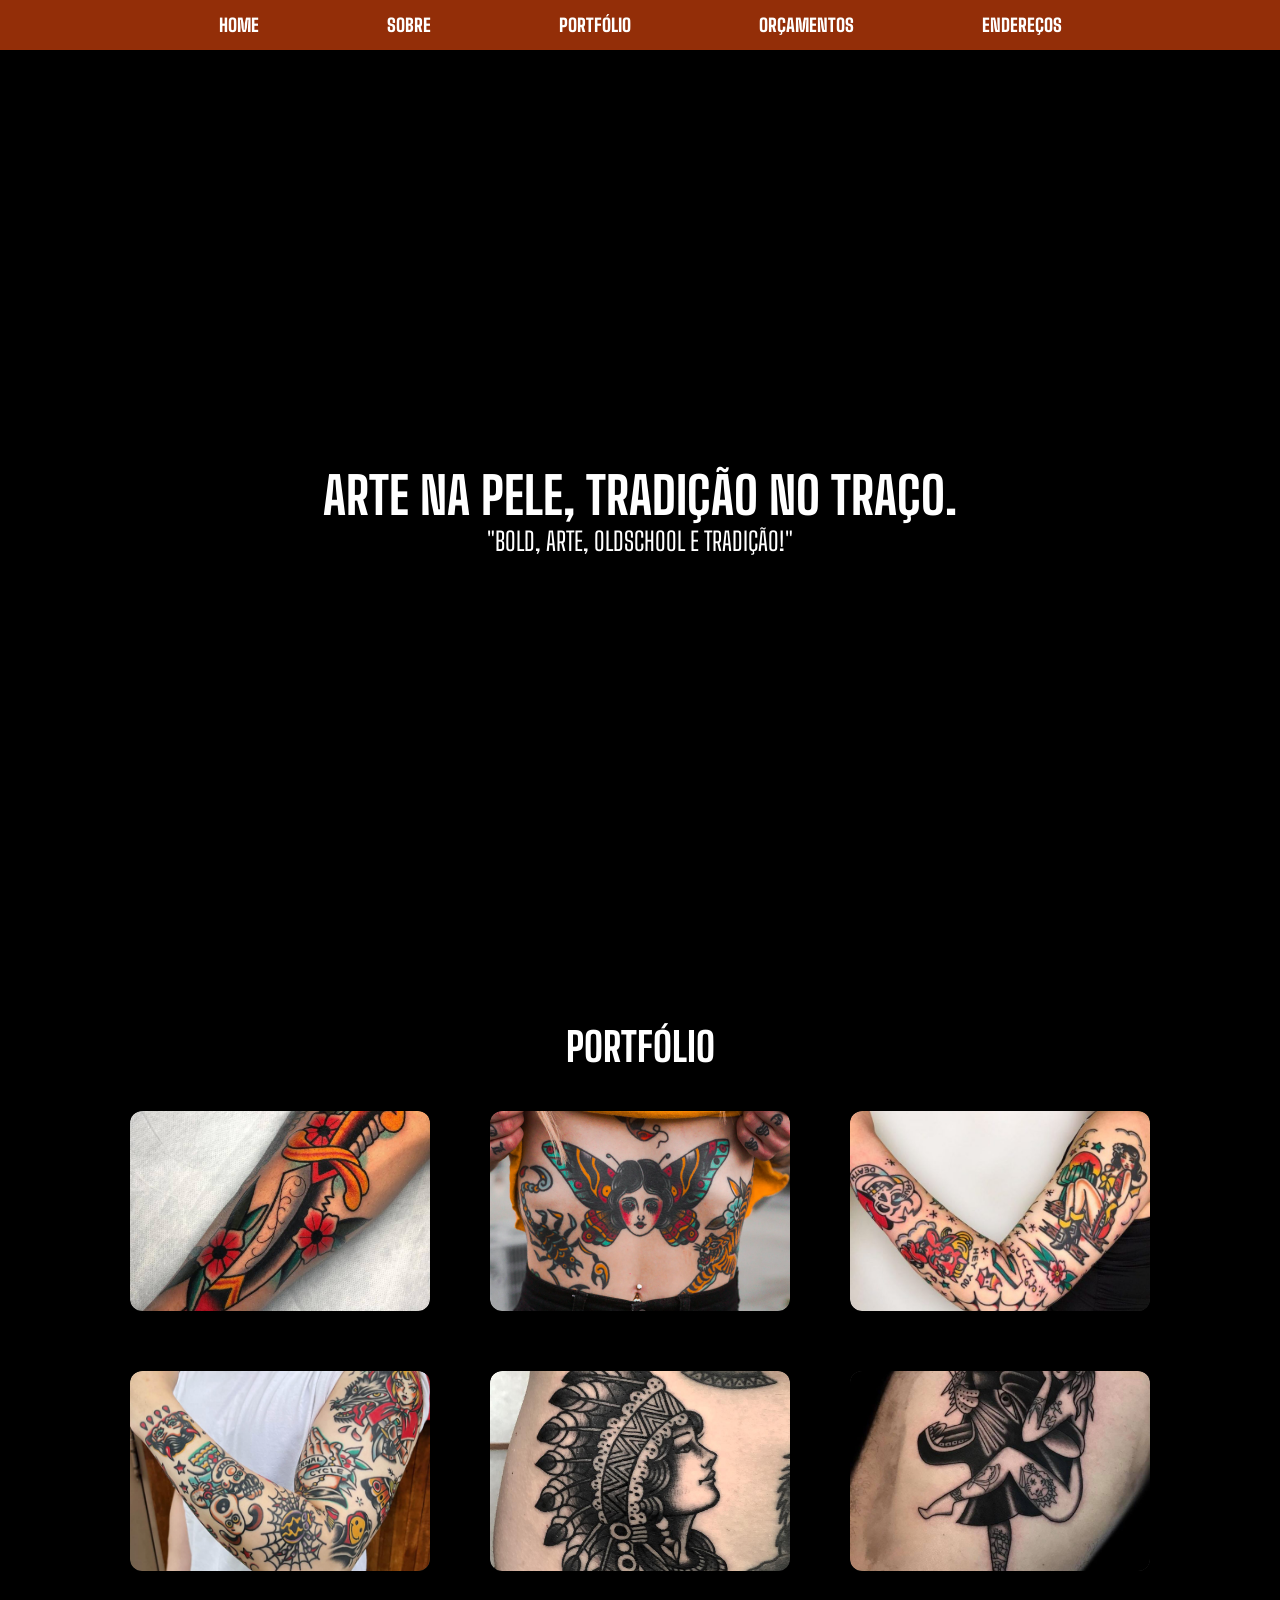
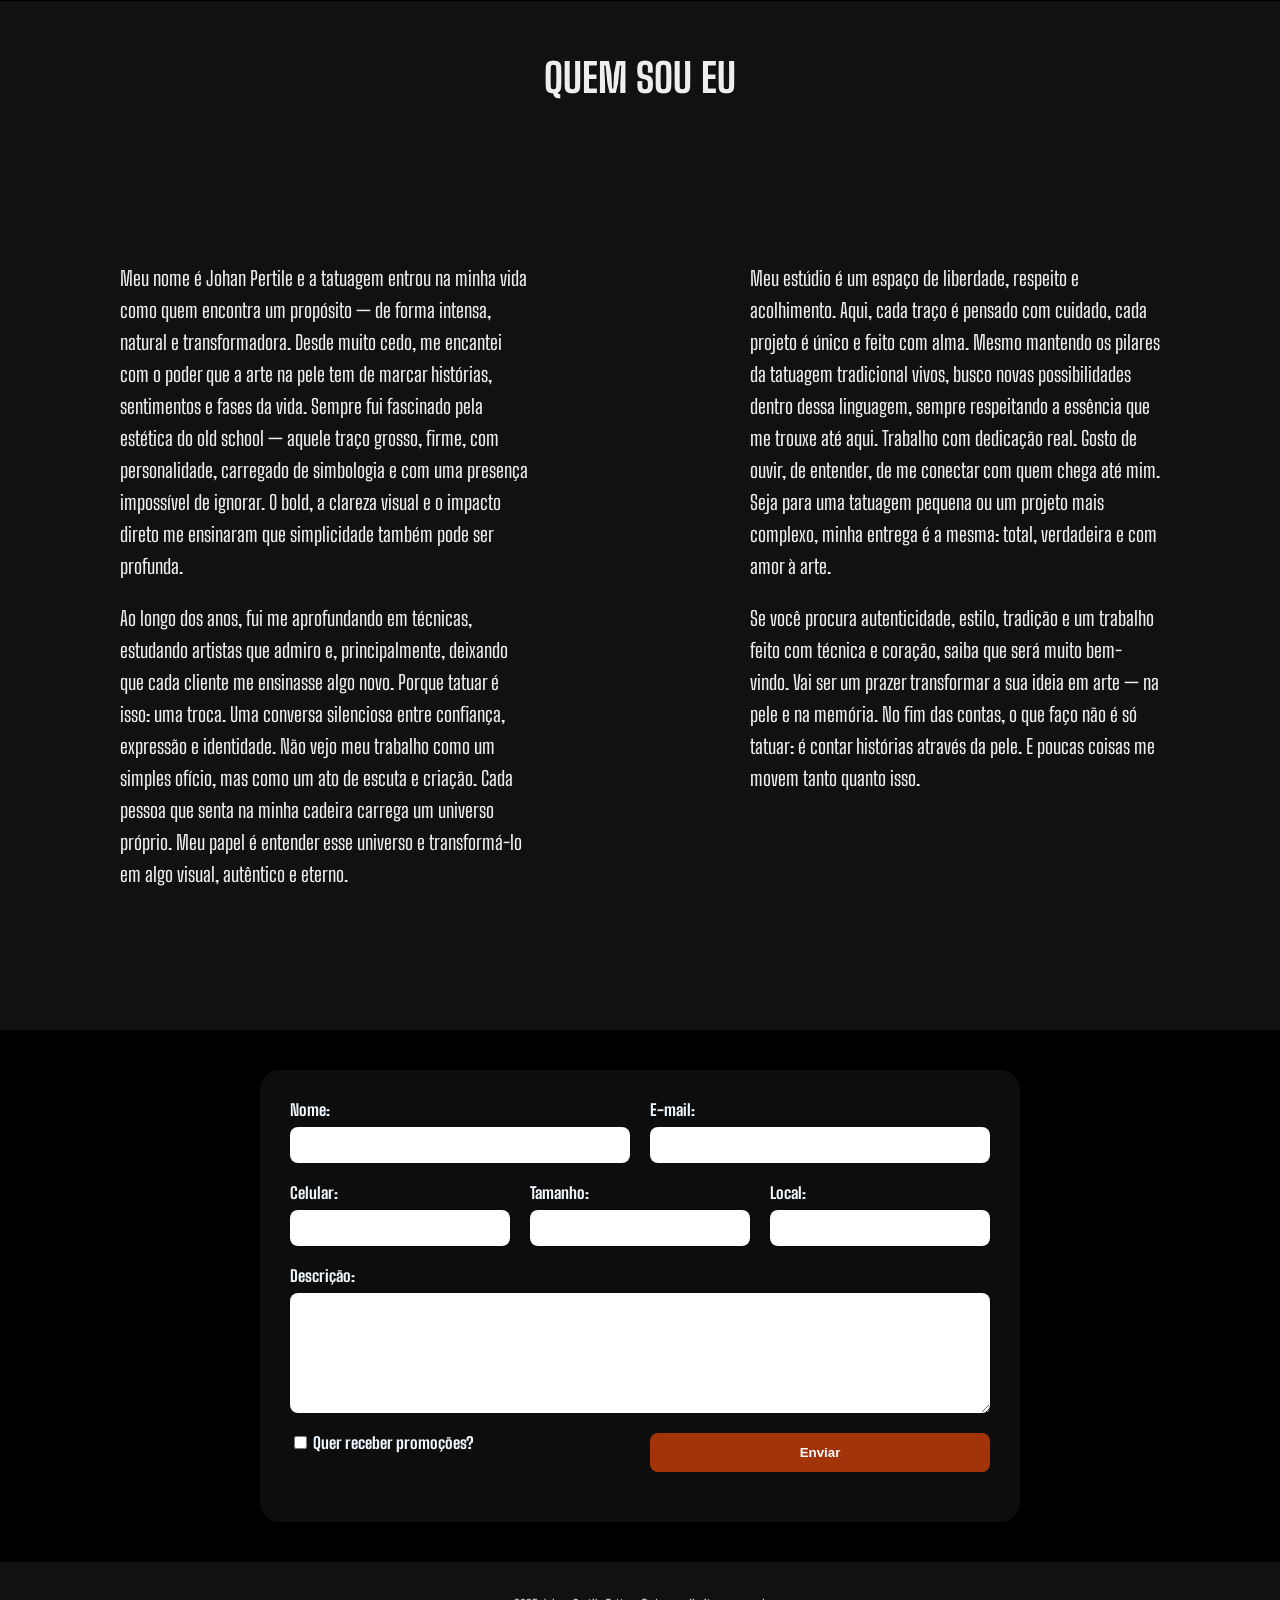
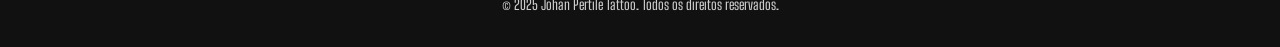
<file: index.html>
<!DOCTYPE html>
<html lang="pt-br">
<head>
  <meta charset="UTF-8" />
  <meta name="viewport" content="width=device-width, initial-scale=1.0" />
  <link rel="stylesheet" href="style.css" />
  <title>Johan Pertile Tattoo</title>
</head>
<body>

  <header>
    <div class="navbar">
      <a href="#home">HOME</a>
      <a href="#sobre">SOBRE</a>
      <a href="#portfolio">PORTFÓLIO</a>
      <a href="#orcamentos">ORÇAMENTOS</a>
      <a href="#enderecos">ENDEREÇOS</a>
    </div>

    <div class="banner" id="home">
      <video autoplay loop muted>
        <source src="/video/coverr-tattooed-hand-with-a-ring-and-a-tablet-2017-1080p.mp4" type="video/mp4" />
      </video>
      <div class="video-blur"></div>
      <div class="content">
        <h1>Arte na pele, tradição no traço.</h1>
        <p>"BOLD, ARTE, OLDSCHOOL E TRADIÇÃO!"</p>
      </div>
    </div>
  </header>

<section class="galeria" id="portfolio">
  
  <h2>Portfólio</h2>

  <div class="grade-fotos">
    <div class="linha-fotos">
      <div class="foto-placeholder"><img src="/video/foto1.jpg" alt=""></div>
      <div class="foto-placeholder"><img src="/video/foto2.webp" alt=""></div>
      <div class="foto-placeholder"><img src="/video/foto3.jpg" alt=""></div>
    </div>

    <div class="linha-fotos">
      <div class="foto-placeholder"><img src="/video/foto4.jpg" alt=""></div>
      <div class="foto-placeholder"><img src="/video/foto5.jpeg" alt=""></div>
      <div class="foto-placeholder"><img src="/video/foto6.png" alt=""></div>
    </div>
  </div>
</section>

<section class="sobre" id="sobre">
  <h2>Quem Sou Eu</h2>
  <div class="descricao-sobre">
    <div class="coluna">
      <p>
        Meu nome é Johan Pertile e a tatuagem entrou na minha vida como quem encontra um propósito — de forma intensa, natural e transformadora. Desde muito cedo, me encantei com o poder que a arte na pele tem de marcar histórias, sentimentos e fases da vida.

Sempre fui fascinado pela estética do old school — aquele traço grosso, firme, com personalidade, carregado de simbologia e com uma presença impossível de ignorar. O bold, a clareza visual e o impacto direto me ensinaram que simplicidade também pode ser profunda.
      </p>
      <p>
        Ao longo dos anos, fui me aprofundando em técnicas, estudando artistas que admiro e, principalmente, deixando que cada cliente me ensinasse algo novo. Porque tatuar é isso: uma troca. Uma conversa silenciosa entre confiança, expressão e identidade.

Não vejo meu trabalho como um simples ofício, mas como um ato de escuta e criação. Cada pessoa que senta na minha cadeira carrega um universo próprio. Meu papel é entender esse universo e transformá-lo em algo visual, autêntico e eterno.
      </p>
    </div>
    <div class="coluna">
      <p>
       Meu estúdio é um espaço de liberdade, respeito e acolhimento. Aqui, cada traço é pensado com cuidado, cada projeto é único e feito com alma. Mesmo mantendo os pilares da tatuagem tradicional vivos, busco novas possibilidades dentro dessa linguagem, sempre respeitando a essência que me trouxe até aqui.

Trabalho com dedicação real. Gosto de ouvir, de entender, de me conectar com quem chega até mim. Seja para uma tatuagem pequena ou um projeto mais complexo, minha entrega é a mesma: total, verdadeira e com amor à arte.
      </p>
      <p>
       Se você procura autenticidade, estilo, tradição e um trabalho feito com técnica e coração, saiba que será muito bem-vindo. Vai ser um prazer transformar a sua ideia em arte — na pele e na memória.

No fim das contas, o que faço não é só tatuar: é contar histórias através da pele. E poucas coisas me movem tanto quanto isso.
      </p>
    </div>
  </div>
</section>


  <main>
    <form class="form" id="orcamentos">
      <ul class="orcamento">
        <li class="linha">
          <div class="campo metade">
            <label for="nome">Nome:</label>
            <input type="text" id="nome" name="nome" />
          </div>
          <div class="campo metade">
            <label for="email">E-mail:</label>
            <input type="email" id="email" name="email" />
          </div>
        </li>

        <li class="linha">
          <div class="campo um-terco">
            <label for="celular">Celular:</label>
            <input type="tel" id="celular" name="celular" />
          </div>
          <div class="campo um-terco">
            <label for="tamanho">Tamanho:</label>
            <input type="text" id="tamanho" name="tamanho" />
          </div>
          <div class="campo um-terco">
            <label for="local">Local:</label>
            <input type="text" id="local" name="local" />
          </div>
        </li>

        <li class="linha">
          <div class="campo full">
            <label for="descricao">Descrição:</label>
            <textarea id="descricao" name="descricao"></textarea>
          </div>
        </li>

        <li class="linha linha-checkbox">
          <div class="campo">
            <label>
              <input type="checkbox" name="promocoes" />
              Quer receber promoções?
            </label>
          </div>
          <div class="campo">
            <button type="submit">Enviar</button>
          </div>
        </li>
      </ul>
    </form>
  </main>

  <footer>
    <p>&copy; 2025 Johan Pertile Tattoo. Todos os direitos reservados.</p>
  </footer>

</body>
</html>
</file>
<file: style.css>
@import url('https://fonts.googleapis.com/css2?family=Big+Shoulders:opsz,wght@10..72,100..900&display=swap');

body {
  background-color: black;
  margin: 0;
  padding: 0;
  font-family: "Big Shoulders", sans-serif;
  color: aliceblue;
  scroll-behavior: smooth;
  padding-top: 60px;
}

.navbar {
  position: fixed;
  top: 0;
  width: 100%;
  background-color: rgba(163, 52, 9, 0.9);
  backdrop-filter: blur(4px);
  overflow: hidden;
  font-size: 18px;
  font-weight: 800;
  display: flex;
  justify-content: center;
  z-index: 1000;
}

.navbar a {
  color: white;
  padding: 14px 64px;
  text-decoration: none;
  text-align: center;
  transition: background-color 0.3s ease;
}

.navbar a:hover {
  background-color: #832804;
}

.banner {
  position: relative;
  width: 100%;
  height: 100vh;
  overflow: hidden;
}

.banner video {
  width: 100%;
  height: 100%;
  object-fit: cover;
}

.banner .video-blur {
  position: absolute;
  display: flex;
  top: 0;
  left: 0;
  width: 100%;
  height: 100%;
  background-color: rgba(0, 0, 0, 0.6);
  backdrop-filter: blur(2px);
}

.banner .content {
  text-transform: uppercase;
  position: absolute;
  top: 50%;
  left: 50%;
  transform: translate(-50%, -50%);
  z-index: 2;
  color: white;
  text-align: center;
}
.galeria {
  padding: 30px 60px;
  background-color: #000;
  text-align: center;
}

.galeria h2 {
  font-size: 2.5em;
  margin-bottom: 40px;
  text-transform: uppercase;
  color: #fff;
}

.grade-fotos {
  display: grid;
  grid-template-columns: repeat(3,2);
  gap: 60px;
  justify-items: center;
}

.linha-fotos {
  display: flex;
  justify-content: center;
  gap: 60px;
  flex-wrap: wrap;
}

.foto-placeholder {
  width: 100%;
  max-width: 300px;
  aspect-ratio: 3 / 2;
  overflow: hidden;
  border-radius: 12px;
  background-color: #222;
}

.foto-placeholder img {
  width: 100%;
  height: 100%;
  object-fit: cover;
  display: block;
  border-radius: 12px;
}

.foto-placeholder:hover {
  background-color: #333;
}

.sobre {
  padding: 20px 20px;
  background-color: #111;
  color: #eee;
}

.sobre h2 {
  text-align: center;
  font-size: 30pt;
  margin-bottom: 40px;
  text-transform: uppercase;
}

.descricao-sobre {
  display: flex;
  gap: 20px;
  flex-wrap: wrap;
  justify-content: center;
}

.coluna {
  padding: 100px;
  flex: 1;
  min-width: 400px;
  line-height: 1.6;
  font-size: 20px;
  text-align: left;
}
.banner .content h1 {
  margin: 0;
  padding: 0;
  font-size: 4vw;
}

.banner .content p {
  margin: 0;
  padding: 0;
  font-size: 2vw;
}



form {
  max-width: 700px;
  margin: 40px auto;
  padding: 30px;
  background-color: rgba(255, 255, 255, 0.05);
  border-radius: 20px;
  box-shadow: 0 4px 12px rgba(0, 0, 0, 0.3);
}

.orcamento {
  list-style: none;
  padding: 0;
  margin: 0;
}

.linha {
  display: flex;
  flex-wrap: wrap;
  gap: 20px;
  margin-bottom: 20px;
}

.campo {
  flex: 1;
  display: flex;
  flex-direction: column;
}

.campo label {
  margin-bottom: 8px;
  font-weight: 700;
}

.campo input[type="text"],
.campo input[type="email"],
.campo input[type="tel"],
.campo textarea {
  padding: 10px;
  border-radius: 8px;
  border: none;
  font-family: inherit;
}

.campo textarea {
  resize: vertical;
  min-height: 100px;
}

.campo button {
  background-color: #A33409;
  color: white;
  font-weight: bold;
  padding: 12px;
  border: none;
  border-radius: 8px;
  cursor: pointer;
  transition: background-color 0.3s ease;
}

.campo button:hover {
  background-color: #832804;
}

footer {
  text-align: center;
  padding: 20px;
  background-color: #111;
  color: #ccc;
  font-size: 14px;
}

.social-icons {
  position: fixed;
  top: 50%;
  left: 0;
  transform: translateY(-50%);
  display: flex;
  flex-direction: column;
  gap: 10px;
  z-index: 1001;
  padding: 10px;
}

.social-icons a img {
  width: 32px;
  height: 32px;
  filter: invert(1);
  transition: transform 0.3s;
}

.social-icons a:hover img {
  transform: scale(1.2);
}
</file>
